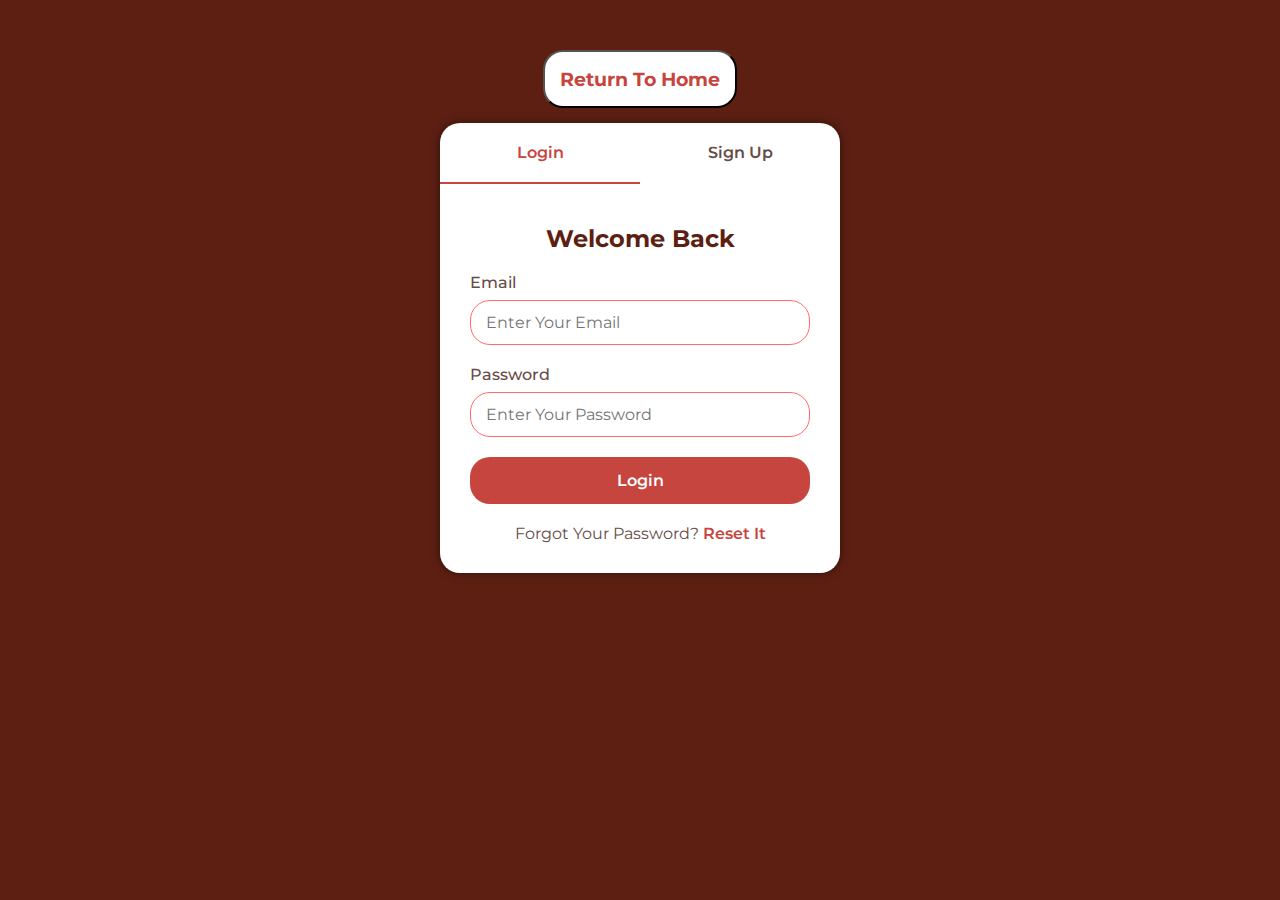
<file: login-form.html>
<!DOCTYPE html>
<html lang="en">
<head>
    <meta charset="UTF-8">
    <meta name="viewport" content="width=device-width, initial-scale=1.0">
    <title>Login & Signup Form</title>
   <link rel="stylesheet" href="index.css">
</head>
<body class="login-body">
    <button class="return"><a href="index.html">return to home</a></button>
    <div class="login-container">
        <!-- Form Toggle Controls -->
        <input type="radio" id="login-toggle" name="form-toggle" checked>
        <input type="radio" id="signup-toggle" name="form-toggle">
        
        <!-- Toggle Labels -->
        <div class="form-toggle">
            <label for="login-toggle" class="login-label">Login</label>
            <label for="signup-toggle" class="signup-label">Sign Up</label>
        </div>
        
        <!-- Form Container -->
        <div class="form-container">
            <!-- Login Form -->
            <form class="login-form">
                <h2 class="form-title">Welcome Back</h2>
                
                <div class="form-group">
                    <label for="login-email">Email</label>
                    <input type="email" id="login-email" class="form-control" placeholder="Enter your email" required>
                </div>
                
                <div class="form-group">
                    <label for="login-password">Password</label>
                    <input type="password" id="login-password" class="form-control" placeholder="Enter your password" required minlength="6">
                </div>
                
                <button type="submit" class="btn">Login</button>
                
                <div class="form-footer">
                    <p>Forgot your password? <a href="#">Reset it</a></p>
                </div>
            </form>
            
            <!-- Sign Up Form -->
            <form class="signup-form">
                <h2 class="form-title">Create Account</h2>
                
                <div class="form-group">
                    <label for="signup-name">Full Name</label>
                    <input type="text" id="signup-name" class="form-control" placeholder="Enter your full name" required>
                </div>
                
                <div class="form-group">
                    <label for="signup-email">Email</label>
                    <input type="email" id="signup-email" class="form-control" placeholder="Enter your email" required>
                </div>
                
                <div class="form-group">
                    <label for="signup-password">Password</label>
                    <input type="password" id="signup-password" class="form-control" placeholder="Create a password" required minlength="6">
                </div>
                
                <div class="form-group">
                    <label for="signup-confirm">Confirm Password</label>
                    <input type="password" id="signup-confirm" class="form-control" placeholder="Confirm your password" required minlength="6">
                </div>
                
                <button type="submit" class="btn">Sign Up</button>
                
                <div class="form-footer">
                    <p>By signing up, you agree to our <a href="#">Terms</a> and <a href="#">Privacy Policy</a></p>
                </div>
            </form>
        </div>
    </div>
</body>
</html>
</file>
<file: index.css>
@import url("https://fonts.googleapis.com/css2?family=Montserrat:ital,wght@0,100..900;1,100..900&display=swap");

:root {
  --main-color: #5e1f13;
  --accent-color: #c6453e;
  --secondary-color: #664c47;
  --tertiary-color: #ffffff;
  --border-radius: 20px;
  --box-shadow: 0px 0px 10px rgba(0, 0, 0.5, 0.5);
  --font-family: "Montserrat", sans-serif;
  --padding: 10px;

}


* {
  box-sizing: border-box;
  margin: 0;
  padding: 0;
  font-family: var(--font-family);
  text-transform: capitalize;
  transition: all 0.5s ease-in-out;


}

.faq-div {
  position: fixed;
  width: 120px;
  aspect-ratio: 1;
  right: 100px;
  bottom: 20px;
  z-index: 15;
  border-radius: 50%;
  /* overflow: hidden; */

}

.faq-cup {
  width: 100%;
  aspect-ratio: 1;
  position: relative;


}


.faq-cup:hover .cup {
  transform: rotate(-45deg);
  transition: all 0.5s ease-in-out;
  translate: 0 -120px;
}



.faq-cup:hover .faq-vapour {
  opacity: 1;
  visibility: visible;
  animation-delay: 0s;
  animation-play-state: running;
  transition-delay: 0.6s;
  /* Matches the cup's transition time */
}

.faq-vapour {
  width: 300px;
  
  top: -50px;
  right: 100px;
  display: flex;
  flex-direction: column;
  gap: 5px;
  font-size: small;
  position: absolute;
  background-color: var(--tertiary-color);
  border: #5e1f13 1px solid;
  border-radius: 20px;
  backdrop-filter: blur(50px);
  box-shadow: var(--box-shadow);
  padding: var(--padding);
  opacity: 0;
  visibility: hidden;
  animation: vapours 10s linear infinite;
  animation-play-state: paused;
  transition: opacity 0.3s ease;

}


img {
  height: 100%;
  width: 100%;
  object-fit: contain;
}
.tagline{
  position: absolute;
}

/* -----------------------------------navbar -------------------------------------------------------------------- */
.imgwrap {
  height: 100%;
  width: 125px;
  position: relative;
}

navbar {
  display: flex;
  padding: 1px 0px;
  height: 55px;
  width: max-width(100%);
  flex-direction: row;
  justify-content: space-around;
  box-shadow: var(--box-shadow);
}

ul {
  height: 100%;
  list-style-type: none;
  display: flex;
  justify-content: center;
  align-items: center;
  gap: 20px;
}

li a {
  text-decoration: none;
  float: left;
  padding: 10px;
  color: #5e1f13;
  font-size: small;
  font-family: montserrat;
  font-weight: bold;
}

a:hover {
  color: var(--accent-color);
}

.login-button-container {
  height: 100%;
  display: flex;
  justify-content: center;
  align-items: center;
  padding: 10px;
  cursor: pointer;
}

.login-button-container a{
  border: 10px --main-color;
  width: 100px;
  color: var(--main-color);
  padding: var(--padding);
  border-radius: var(--border-radius);
  background-color: var(--tertiary-color);
  font-weight: bold;
  text-decoration: none;
}
button {
  border: 10px --main-color;
  width: 100px;
  color: var(--main-color);
  padding: var(--padding);
  border-radius: var(--border-radius);
  background-color: var(--tertiary-color);
  font-weight: bold;
}

/* --------------------------------now for container after navbar------------------------------------------- */

.container {
  display: flex;
  flex-direction: row;
  justify-content: center;
  align-items: center;
  position: relative;
  height: 80vh;
  width: 100%;
  backdrop-filter: blur(10px);
  /* background-color: rgba(128, 128, 128, 0.062) */
  background-color: #5e1f13;
}

.blurry {
  width: 100%;
  height: 100%;
  position: absolute;
  background-color: rgba(0, 0, 0, 0.466);
}

.text-container {
  width: 40%;
  height: 100%;
  display: flex;
  flex-direction: column;
  align-items: start;
  justify-content: center;
  padding: var(--padding);
  position: relative;
  color: var(--tertiary-color);
  font-family: --;
  gap: 5px;
}

.text-container p {
  font-size: small;
}

.text-container h1 {
  font-size: 3rem;
  font-weight: 900;
  color: var(--tertiary-color);
}

.text-img {
  position: absolute;
  width: 20%;

  aspect-ratio: 1;
  object-fit: contain;
  left: 0px;
  bottom: -8rem;
}

.img-container {
  width: 40%;
  aspect-ratio: 1;
  object-fit: contain;
  z-index: 1;
}

span {
  color: #c6453e;
}

/* ----------------------------------------for products -------------------------------------------------------- */
.heading {
  margin: 30px 0px;
  color: var(--main-color);
}

.section {
  width: auto;
  margin: 20px 0px;
  display: flex;
  flex-direction: column;
  justify-content: center;
  align-items: center;
}

.cards {
  width: 100%;
  margin: 50px 0px;
  display: flex;
  flex-direction: row;
  align-items: center;
  justify-content: space-evenly;
  color: var(--main-color);
}

.card-product {
  /* border: #5E1F13 solid 1px; */
  width: 15rem;
  position: relative;
  border-radius: 10px;
  box-shadow: var(--box-shadow);
  padding: 10px;
}

.card-img {
  width: 150px;
  top: -100px;
  right: -50px;
  object-fit: contain;
  position: absolute;
}

.card-text {
  width: 100%;
  height: 50%;
  display: flex;
  flex-direction: column;
  /* justify-content: center; */
  align-items: start;
  gap: 8px;
  margin: 5px;
}

.card-text p {
  font-size: small;
}

.product-button {
  width: 100%;
}

/* --------------------------------icecream--------------------------------------------- */

#heading2 {
  scroll-margin-top: 20vh;
  /* <--- THIS is the trick */
}

.dessert {
  width: 100%;
  height: 100vh;
  display: flex;
  flex-direction: row;
  justify-content: center;
  gap: 10px;
  align-items: center;
  padding: var(--padding);
}

.ice-card {
  height: 8rem;
  display: flex;
  box-shadow: var(--box-shadow);
  padding: var(--padding);
  position: relative;
  border-radius: 15px;
}

.ice-imgContainer {
  width: 40%;
  aspect-ratio: 1;

  position: absolute;
  top: 50;
  bottom: 0;
  transform: rotate(340deg);
  left: -50px;

}

.ice-img {
  object-fit: contain;
}

.ice-content {
  width: 100%;
  height: 100%;
  display: flex;
  flex-direction: column;
  padding-left: 100px;
  padding-right: 5px;
}

.ice-text {
  display: flex;
  flex-direction: column;
  gap: 2px;
}

.ice-text p {
  font-size: small;
}

.ice- text h1,
h3 {
  color: var(--main-color);
  font-size: small;
}

.ice-button {
  margin: 5px 0px;
  padding: 0;
  width: 50%;
  float: left;
  height: 25px;
}

.ice-left-section {
  width: 40%;
  height: 100%;
  border-radius: 12px;
  overflow: hidden;
}

.ice-right-section {
  width: 50%;
  height: 100%;
  display: flex;
  flex-direction: column;
  align-items: center;
  justify-content: space-between;
  gap: 10px;
  padding: var(--padding);
}

/* -------------------------------------------for drinks--------------------------------------------- */

.drinkcards-container {
  width: 100%;
  margin: 30px 0px;
  display: grid;
  grid-template-columns: repeat(auto-fit, minmax(392px, 1fr));
  padding: 0 3rem;
  grid-auto-flow: row;
  place-items: center;
  gap: 20px;
  /* optional: spacing between items */
  row-gap: 70px;
  padding: var(--padding);
}

.video-wrapper {
  display: flex;
  flex-direction: column;
  align-items: center;
  justify-content: center;
  width: 100%;
  height: 25rem;
  overflow: hidden;

  box-shadow: var(--box-shadow);

}

.drink-card {
  width: 400px;
  height: 7rem;
  display: flex;
  box-shadow: var(--box-shadow);
  padding: 5px;
  border-radius: 15px;
}

.drink-imgContainer {
  position: relative;
  width: 10rem;
  height: 7rem;
}

.drink-content {
  width: 50%;
  display: flex;
  flex-direction: column;
  align-items: start;
  justify-content: center;
  padding-right: 5px;

}

.drink-img {
  width: 80%;
  height: auto;
  position: absolute;
  top: -50px;
  left: 10px;
  transform: rotate(30deg);

}

.drink-img-notra-spec {
  width: 100%;
  height: auto;
  position: absolute;
  top: -50px;
  left: 10px;
  transform: rotate(5deg);
}

.drink-img-notra {
  width: 60%;
  height: auto;
  position: absolute;
  top: -50px;
  left: 10px;
  transform: rotate(5deg);
}

.drink-button {
  margin: 5px 0px;
  padding: 0;
  width: 50%;
  float: left;
  height: 25px;
}

/* --------------------------------------------services--------------------------------------------- */
.service-container {
  width: 100%;
  /* height: 100vh; */
  display: flex;
  flex-direction: column;
  align-items: center;
  justify-content: center;

  /* background-color: var(--main-color); */
}

.service-section {
  width: 70%;
  height: 300px;

  display: flex;
  align-items: center;
  justify-content: space-between;

}

.service-section-oppo {
  width: 70%;
  height: 300px;

  display: flex;
  flex-direction: row-reverse;
  align-items: center;
  justify-content: space-between;

  .service-content {
    border-left: none;
    border-right: #5e1f13 solid 4px;
    text-align: end;
    padding-right: 10px;
  }

}

.service-img {
  width: 50%;
  aspect-ratio: 2;
}

.service-content {
  width: 50%;
  height: 50%;
  display: flex;
  flex-direction: column;
  justify-content: center;
  border-left: #5e1f13 solid 4px;
  padding-left: 10px;


}
/* ---------------------------------------------------------about--------------------------------------------- */ 
.aboutsection{
  width: 100%;

  flex-direction: column;
position: relative;
  padding: var(--padding)*2;
}
.about-container-top{
  width: 100%;
  height: 40vh;
  background-color: var(--main-color);
  display: flex;
  flex-direction: column;
  align-items: center;
  justify-content: center;
  gap: 15px;
  padding: 50 50px;
  position:relative ;
  margin-bottom: 150px;
}
.about-container-top-top{
width: 50%;
text-align: center;
color:var(--tertiary-color)
}
.about-container-top-bottom{
  width: 100%;
  display: flex;
  align-items: center;
  position: absolute;
  top:80%;
 display: flex;
  justify-content: center;
  gap:30px;
}
.about-img{
width: 300px;

box-shadow: var(--box-shadow);
 height: 200px;
 border-radius: 10px;
 overflow: hidden;


 

}
.aboutimage{
 
  
    
    object-fit: cover;
  
}
.about-content{
  width: 100%;
  padding: var(--padding);
  height: 70vh;
  display: flex;
  flex-direction: column;
  align-items: start;
  justify-content: start;
  padding:  50px 50px;

  gap: 20px;
}

.about-content-flex{
display: grid;
grid-template-columns: repeat(2,1fr);
gap: 50px;
}
.about-video{
  height:40vh;
  overflow: hidden;
  display: flex;
  align-items: center;
  box-shadow: var(--box-shadow);
  border-radius: var(--border-radius);
}

.about-content-flex p{
  align-self: center;
}
/* -------------------------------------------------about end ----------------------------- */
/* ----------------------------------------------------gallery section----------------------------- */

.gallery-section{
  width: 100%;
  display: flex;
  flex-direction: column;
  align-items: center;
  justify-content: center;
  background-color: var(--main-color);
  padding:50px 0px;

}
.gallery-frame-container
{
  width: 100%;
  padding: var(--padding);
  display: flex;
  
overflow-x: scroll;
  /* align-items: center; */
  /* justify-content: center;   */

  gap: 30px;


}
.gallery-frame-container::-webkit-scrollbar {
  display: none;
}
.gallery-frame{
  flex: 0 0 auto;
   /* 👈 KEY: Prevent shrinking */
  width: 300px;   /* 👈 Make sure this is not too small */
  height: auto;
  display: flex;
  flex-direction: column;
  padding: var(--padding);
  gap: 50px;
  border: var(--main-color) solid 2px;
  border-bottom-left-radius: var(--border-radius);
  border-bottom-right-radius: var(--border-radius);
  box-shadow: var(--box-shadow);
  overflow: hidden;
  background-color: var(--tertiary-color);
}
.gallery-img{
  width: 100%;
  height: 70%;
  aspect-ratio: 1;
  


}
.gallery-img img{
  width: 100%;
  height: 100%;
  object-fit: cover;
}
.gallery-frame-text{
  width: 100%;
  font-size: large;
  font-weight: bold;
  display: flex;
  flex-direction: column;
  align-items: center;
  justify-content: center;

  padding: 10px;

}
.gallery-heading{
  width: 50%;
  gap: 15px;
  display: flex;
  flex-direction: column;
  align-self: center;
  text-align: center;
  margin: 50px;
  color: var(--tertiary-color);
}
/* .gall
ery-container {
  width: 100%;
  height: 10vh;
  display: flex;
  flex-direction: column;
  align-items: center;
  justify-content: center;
  gap: 50px;
  padding: var(--padding);
  overflow-x: scroll;
  scroll-snap-type: x mandatory;
  scroll-behavior: smooth;
}


.gallery-container::-webkit-scrollbar {
  display: none; /* Chrome, Safari and Opera */
/* ---------------------------------contact and blogs section--------------------------------- */
.contact-blogs{
  width: 100%;

  display: flex;
  padding: var(--padding);

}
.contact-heading{
  height: 30%;
  padding: 50px;
  text-align: center;
}
.contact{
  width: 30%;
  height: 100%;

  display: flex;
  flex-direction: column;
  align-items: center;
  background-color: var(--secondary-color);
  border-radius: var(--border-radius);
  color: var(--tertiary-color);

}
.contact-form{
  width:100%;
  height: 70%;
  padding: 15px 50px;

 
}
.contact-form form{
  display: flex;
  flex-direction: column;
 

  gap: 20px;
  font-weight: bold;
}
.contact-submit{
  width:100%;
align-self: center;
}
.contact-form form input{
  width:100%;
  padding: var(--padding);
  border-radius: 5px;
  outline: none;
}
.contact-form form textarea{
  width:100%;
  padding: var(--padding);
  border-radius: 5px;
  outline: none;
}
.contact-form form button{
  width:100%;
  padding: var(--padding);
  border-radius: 15px;
  outline:none
}
.contact-form form button:hover{
  background-color: var(--accent-color);
  color: var(--tertiary-color);
}
.blogs{
  width: 70%;
  height: 100%;
  display: flex;
  flex-direction: column;
  align-items: center;
  justify-content: center;
  color: var(--main-color);
  padding: var(--padding);
}
.blogs-heading{

  padding: 50px;
  text-align: center;

}
.blogs-container{
  background-color: var(--secondary-color);
  height: 100%;
  width: 100%;

}
.blogs-card{

}






/* ----------------------------------------------------login-form---------------------------- */
.login-body{
  width: 100%;
  height: 100%;
  background-color: #5e1f13;
  display: flex;
align-items: center;
justify-content: center;
flex-direction: column;
padding-top: 50px;
}
.login-container {
  background-color: var(--tertiary-color);
  border-radius: var(--border-radius);
  box-shadow: var(--box-shadow);
  width: 100%;
  max-width: 400px;
 
}

/* Form Toggle */
.form-toggle {
  display: flex;
  margin-bottom: 20px;
}

.form-toggle label {
  flex: 1;
  text-align: center;
  padding: 20px 0;
  cursor: pointer;
  font-weight: 600;
  color: var(--secondary-color);
  transition: all 0.3s ease;
}

.form-toggle label:hover {
  color: var(--accent-color);
}

#login-toggle:checked ~ .form-toggle .login-label,
#signup-toggle:checked ~ .form-toggle .signup-label {
  color: var(--accent-color);
  border-bottom: 2px solid var(--accent-color);
}

/* Hide Radio Buttons */
#login-toggle,
#signup-toggle {
  display: none;
}

/* Forms */
.form-container {
  padding: 20px 30px 30px;
}

.form-title {
  font-size: 24px;
  margin-bottom: 20px;
  color: var(--main-color);
  text-align: center;
}

.form-group {
  margin-bottom: 20px;
}

.form-group label {
  display: block;
  margin-bottom: 8px;
  font-weight: 500;
  color: var(--secondary-color);
}

.form-control {
  width: 100%;
  padding: 12px 15px;
  border: 1px solid #ddd;
  border-radius: var(--border-radius);
  font-size: 16px;
  transition: border-color 0.3s;
}

.form-control:focus {
  border-color: var(--accent-color);
  outline: none;
}

.form-control:invalid {
  border-color: #ff6b6b;
}

.btn {
  width: 100%;
  padding: 14px;
  background-color: var(--accent-color);
  color: var(--tertiary-color);
  border: none;
  border-radius: var(--border-radius);
  font-size: 16px;
  font-weight: 600;
  cursor: pointer;
  transition: background-color 0.3s;
}

.btn:hover {
  background-color: var(--main-color);
}

.form-footer {
  text-align: center;
  margin-top: 20px;
  color: var(--secondary-color);
}

.form-footer a {
  color: var(--accent-color);
  text-decoration: none;
  font-weight: 600;
}

.form-footer a:hover {
  text-decoration: underline;
}

/* Form Display Logic */
.signup-form {
  display: none;
}

#login-toggle:checked ~ .form-container .login-form {
  display: block;
}

#login-toggle:checked ~ .form-container .signup-form {
  display: none;
}

#signup-toggle:checked ~ .form-container .login-form {
  display: none;
}

#signup-toggle:checked ~ .form-container .signup-form {
  display: block;
}

/* Responsive Adjustments */
@media (max-width: 480px) {
  .container {
    max-width: 100%;
  }

  .form-container {
    padding: 15px 20px 25px;
  }
}

.return {
  width: fit-content;
  font-size: larger;
  font-weight: bold;
  padding: 15px;
  border-radius: var(--border-radius);
  color: var(--accent-color);
  text-transform: capitalize;
  cursor: pointer;
  margin-bottom: 15px;
}

.return a {
  text-decoration: none;
  color: inherit;
}
/* ------------------------------------------login-form------------------------------- */

/* ----------------------------------------footer-------------------------------------------- */
footer {
  width: 100%;

  background-color: var(--main-color);

  padding: var(--padding)
}

.footer-container {
  display: flex;
  flex-direction: column;
  align-items: center;
  justify-content: center;
  color: #ffffff;
}

.footer-logo {
  width: 100px;
  height: 100px;
  object-fit: contain;
}
</file>
